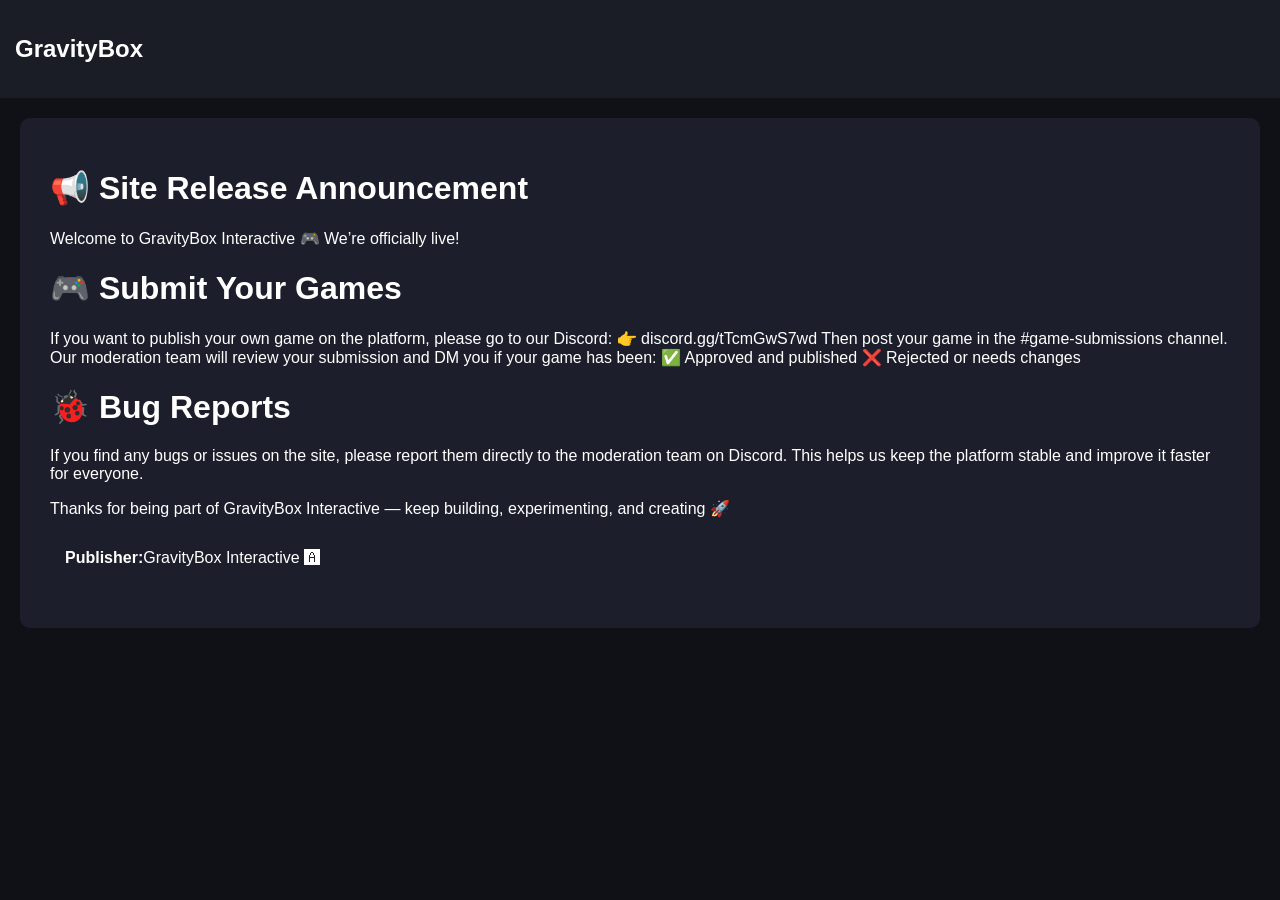
<file: Blog.html>
<!DOCTYPE html>
<html>
<head>
  <title>GravityBox - Blog</title>
  <link rel="stylesheet" href="styles.css">
</head>

<body>

<nav>
  <h1 onclick="goHome()">GravityBox</h1>
</nav>

<div class="page">

  <!-- BLOG -->
  <div class="hero">
    <h1>📢 Site Release Announcement</h1>
    <p>
      Welcome to GravityBox Interactive 🎮

      We’re officially live!
    </p>
    <h1>🎮 Submit Your Games</h1>
    <p>
      If you want to publish your own game on the platform, please go to our Discord:

      👉 discord.gg/tTcmGwS7wd

      Then post your game in the #game-submissions channel.

      Our moderation team will review your submission and DM you if your game has been:

      ✅ Approved and published
      ❌ Rejected or needs changes
    </p>
    <h1>🐞 Bug Reports</h1>
    <p>
      If you find any bugs or issues on the site, please report them directly to the moderation team on Discord.

      This helps us keep the platform stable and improve it faster for everyone.
    </p>
    <footer>
      Thanks for being part of GravityBox Interactive — keep building, experimenting, and creating 🚀
    </footer>
  <!-- BLOG INFO -->
  <div class="card">
    <p><b>Publisher:</b>GravityBox Interactive 🅰</p>
  </div>

</div>

<script>
function goHome() {
  window.location.href = "index.html";
}
</script>

</body>
</html>
</file>
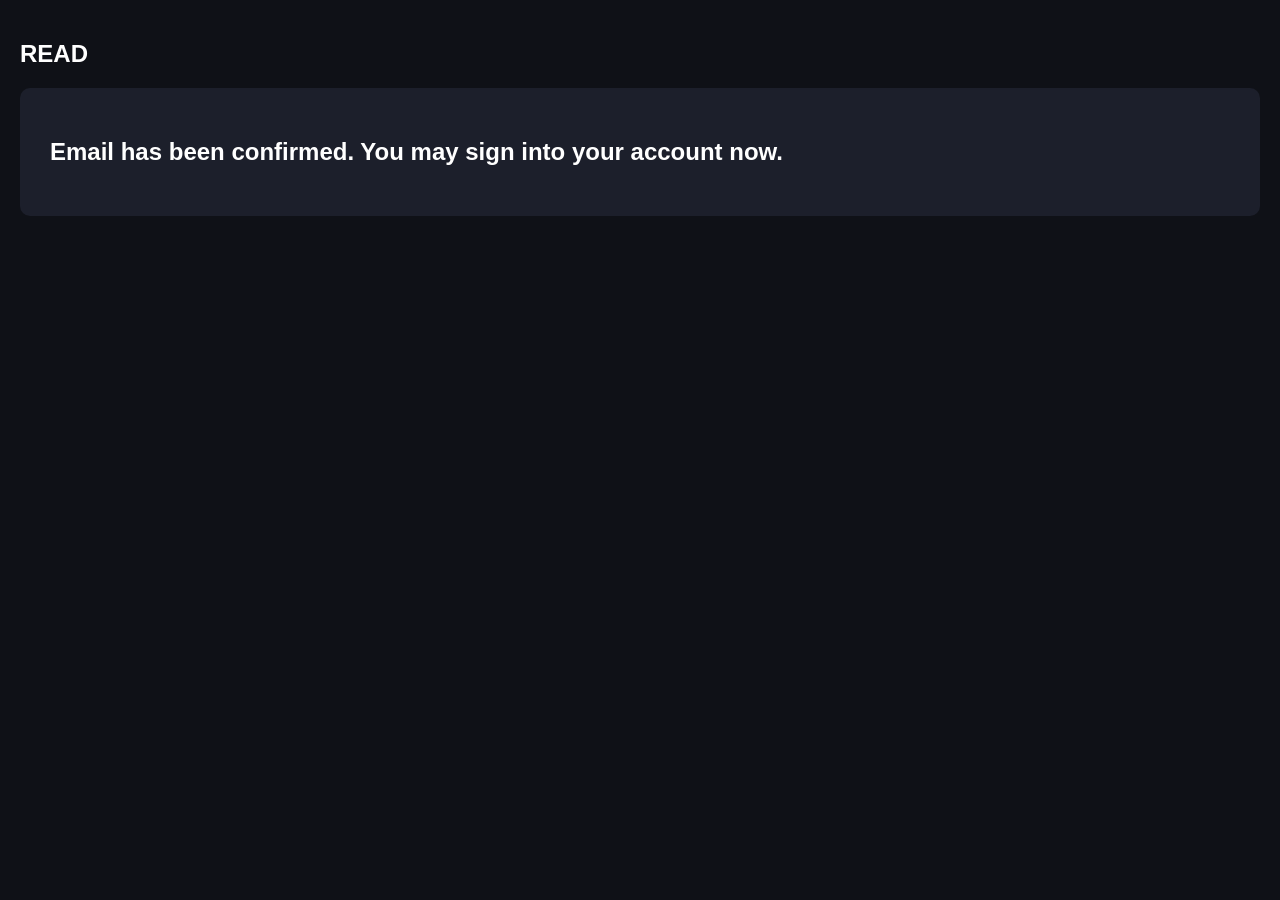
<file: EmailComfirmation.html>
<!DOCTYPE html>
<html>
<head>
  <title>GravityBox - Email Conformation</title>
  <link rel="stylesheet" href="styles.css">
</head>

<body>

<section id="home" class="page">
  <h2>READ</h2>
  <div class="hero">
    <h1>Email has been confirmed. You may sign into your account now.</h1>
  </div>
</section>

</body>
</html>
</file>
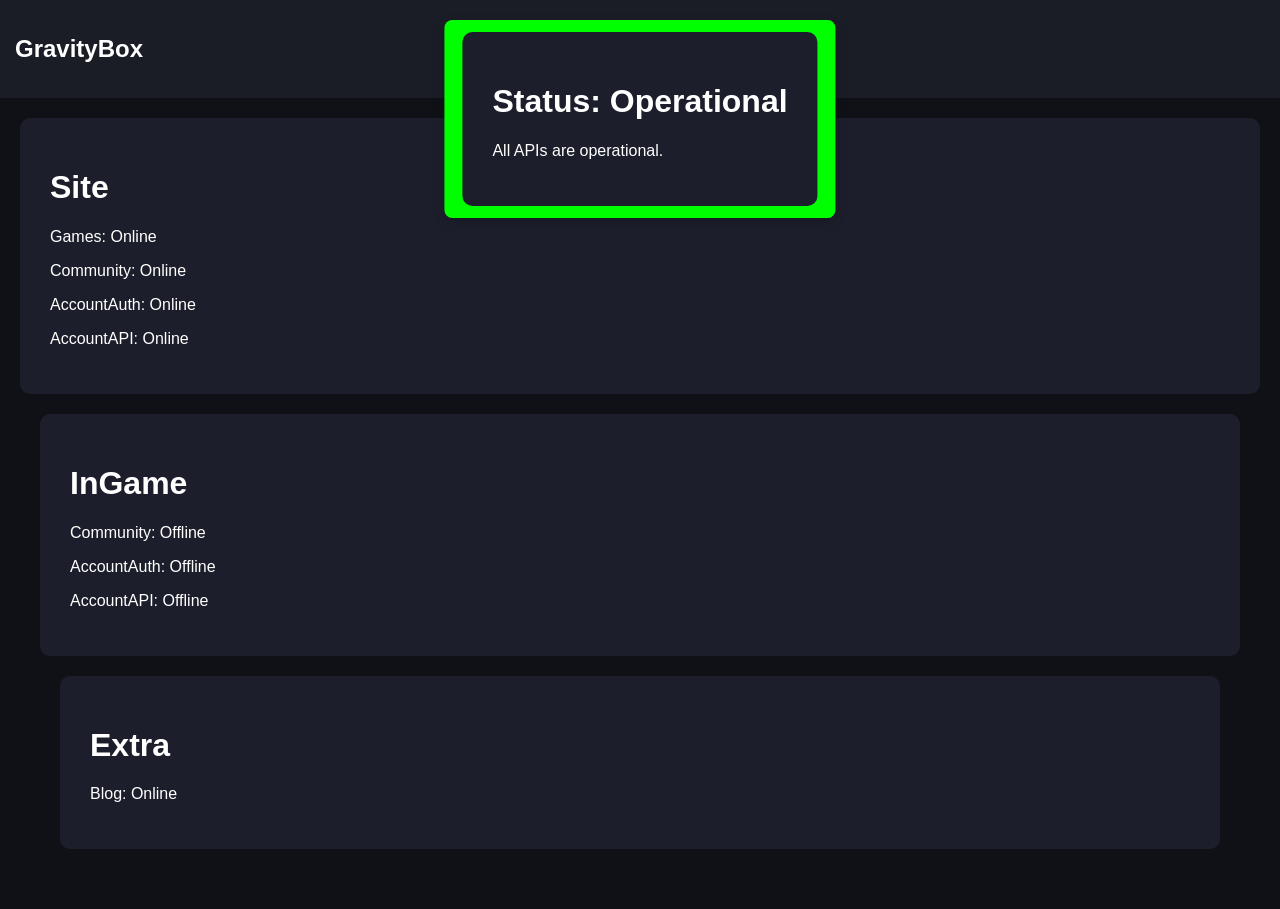
<file: status.html>
<!DOCTYPE html>
<html>
<head>
  <title>GravityBox - Status</title>
  <link rel="stylesheet" href="styles.css">
</head>

<body>

<nav>
  <h1 onclick="goHome()">GravityBox</h1>
</nav>


<div class="page">

  <!-- BLOG -->
  <div class="hero">
    <h1>Site</h1>
    <p>Games: Online </p>
    <p>Community: Online </p>
    <p>AccountAuth: Online </p>
    <p>AccountAPI: Online </p>
    
  
</div>

<div class="page">

  <!-- BLOG -->
  <div class="hero">
    <h1>InGame</h1>
    <p>Community: Offline </p>
    <p>AccountAuth: Offline </p>
    <p>AccountAPI: Offline </p>
    
  
</div>
    
<div class="page">

  <!-- BLOG -->
  <div class="hero">
    <h1>Extra</h1>
    <p>Blog: Online </p>
    
  
</div>

<div class="status">
 
  <div class="hero">
    <h1>Status: Operational</h1>
     <p>
      All APIs are operational.
    </p>
  
</div>

<script>
function goHome() {
  window.location.href = "index.html";
}
</script>

</body>
</html>
</file>
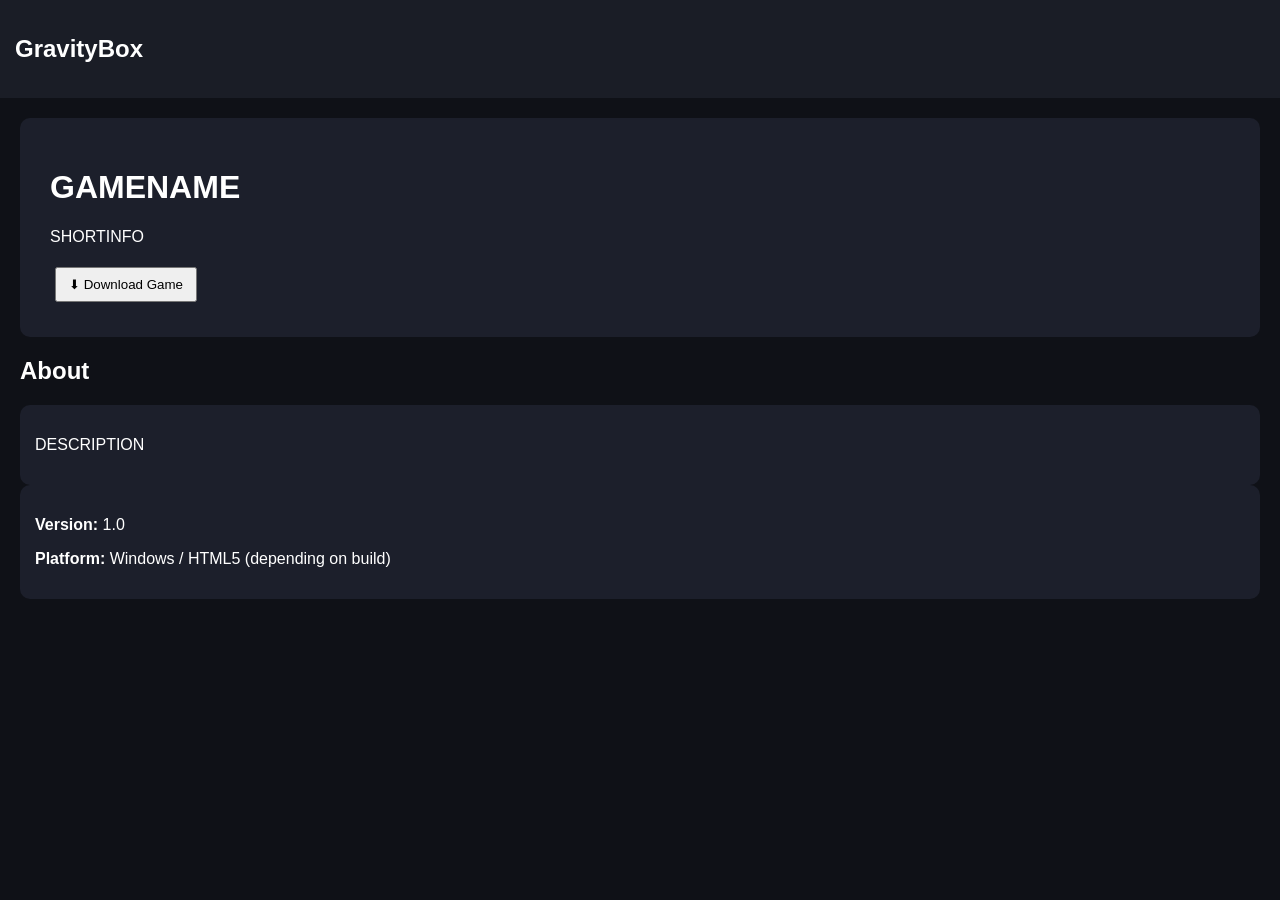
<file: games/GAMETEMPLATE.html>
<!DOCTYPE html>
<html>
<head>
  <title>GAMENAME</title>
  <link rel="stylesheet" href="https://offical-idiot.github.io/GravityBox-Interactive/styles.css">
</head>

<body>

<nav>
  <h1 onclick="goHome()">GravityBox</h1>
</nav>

<div class="page">

  <!-- HEADER -->
  <div class="hero">
    <h1>GAMENAME</h1>
    <p>SHORTINFO</p>

    <!-- DOWNLOAD BUTTON -->
    <a href="Build/GAMEFILE" download>
      <button>⬇ Download Game</button>
    </a>
  </div>

  <!-- INFO -->
  <h2>About</h2>
  <div class="card">
    <p>
      DESCRIPTION
    </p>
  </div>

  <!-- FILE INFO -->
  <div class="card">
    <p><b>Version:</b> 1.0</p>
    <p><b>Platform:</b> Windows / HTML5 (depending on build)</p>
  </div>

</div>

<script>
function goHome() {
  window.location.href = "https://offical-idiot.github.io/GravityBox-Interactive/index.html";
}
</script>

</body>
</html>
</file>
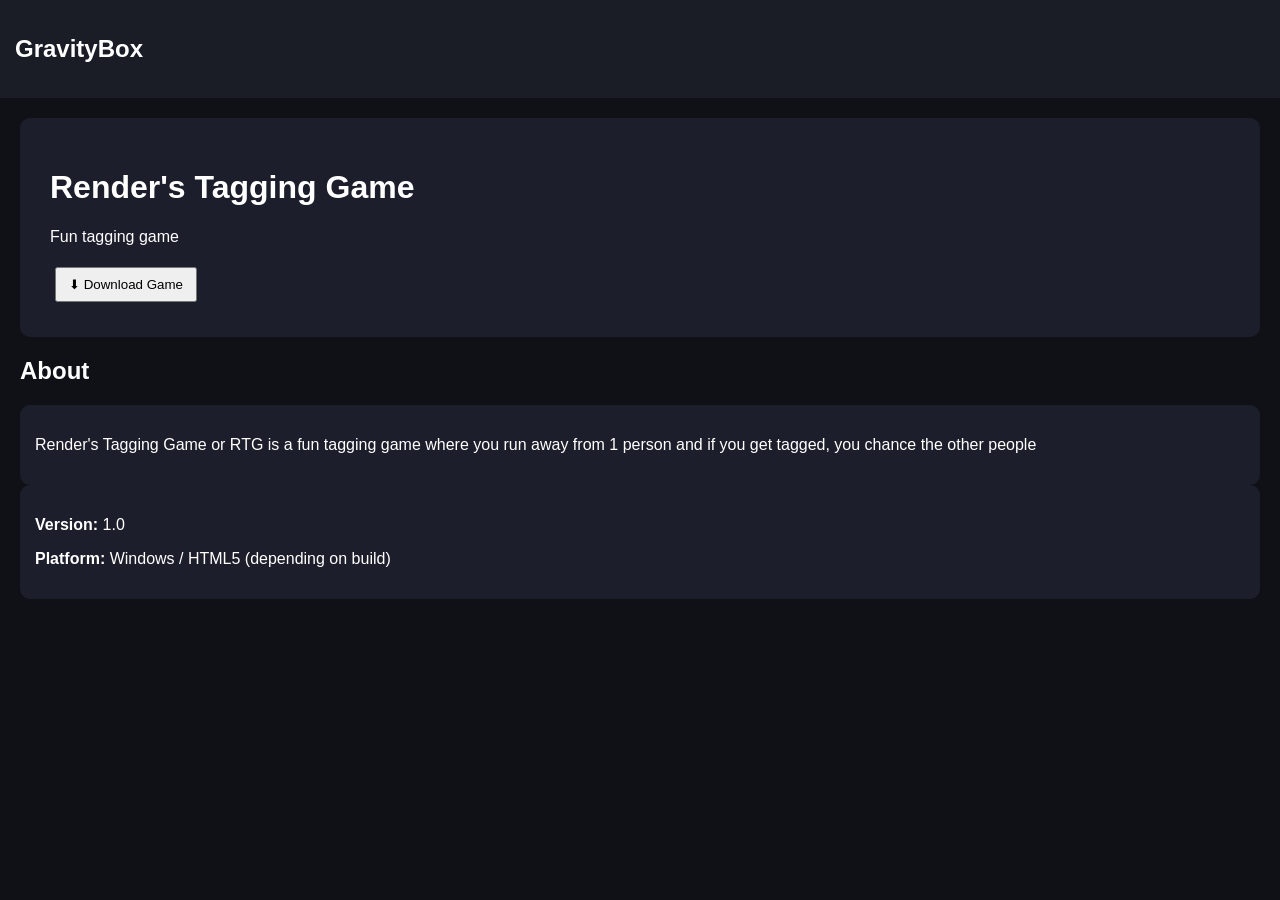
<file: games/Renders-Tagging-Game.html>
<!DOCTYPE html>
<html>
<head>
  <title>Render's Tagging Game</title>
  <link rel="stylesheet" href="https://offical-idiot.github.io/GravityBox-Interactive/styles.css">
</head>

<body>

<nav>
  <h1 onclick="goHome()">GravityBox</h1>
</nav>

<div class="page">

  <!-- HEADER -->
  <div class="hero">
    <h1>Render's Tagging Game</h1>
    <p>Fun tagging game</p>

    <!-- DOWNLOAD BUTTON -->
    <a href="Build/" download>
      <button>⬇ Download Game</button>
    </a>
  </div>

  <!-- INFO -->
  <h2>About</h2>
  <div class="card">
    <p>
      Render's Tagging Game or RTG is a fun tagging game where you run away from 1 person and if you get tagged, you chance the other people
    </p>
  </div>

  <!-- FILE INFO -->
  <div class="card">
    <p><b>Version:</b> 1.0</p>
    <p><b>Platform:</b> Windows / HTML5 (depending on build)</p>
  </div>

</div>

<script>
function goHome() {
  window.location.href = "https://offical-idiot.github.io/GravityBox-Interactive/index.html";
}
</script>
</body>
</html>
</file>
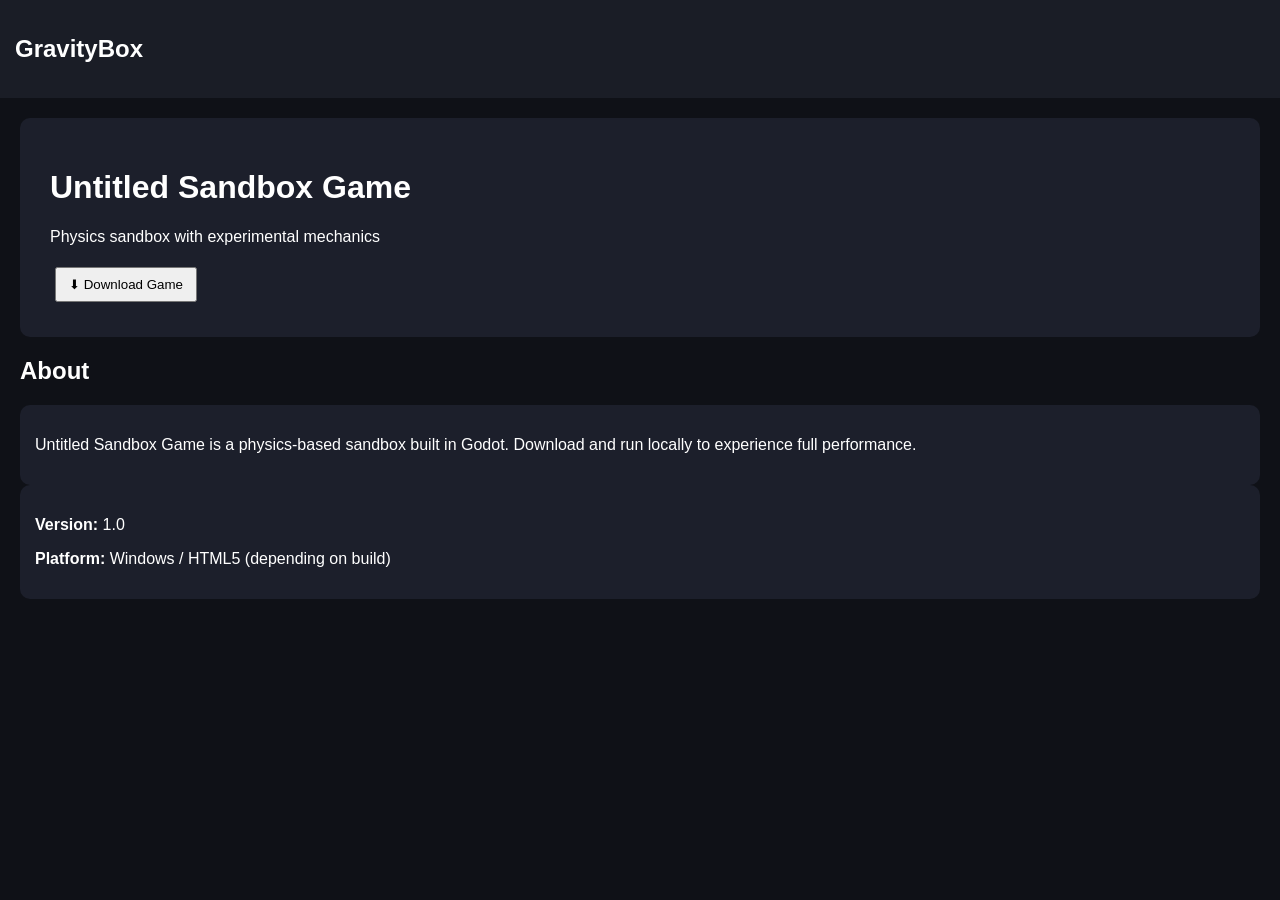
<file: games/Untitled-Sandbox.html>
<!DOCTYPE html>
<html>
<head>
  <title>Untitled Sandbox Game</title>
  <link rel="stylesheet" href="https://offical-idiot.github.io/GravityBox-Interactive/styles.css">
</head>

<body>

<nav>
  <h1 onclick="goHome()">GravityBox</h1>
</nav>

<div class="page">

  <!-- HEADER -->
  <div class="hero">
    <h1>Untitled Sandbox Game</h1>
    <p>Physics sandbox with experimental mechanics</p>

    <!-- DOWNLOAD BUTTON -->
    <a href="Build/USG.Testing.Version.Alpha.12h328eg32v83vg3f.zip" download>
      <button>⬇ Download Game</button>
    </a>
  </div>

  <!-- INFO -->
  <h2>About</h2>
  <div class="card">
    <p>
      Untitled Sandbox Game is a physics-based sandbox built in Godot.
      Download and run locally to experience full performance.
    </p>
  </div>

  <!-- FILE INFO -->
  <div class="card">
    <p><b>Version:</b> 1.0</p>
    <p><b>Platform:</b> Windows / HTML5 (depending on build)</p>
  </div>

</div>

<script>
function goHome() {
  window.location.href = "https://offical-idiot.github.io/GravityBox-Interactive/index.html";
}
</script>
</body>
</html>
</file>
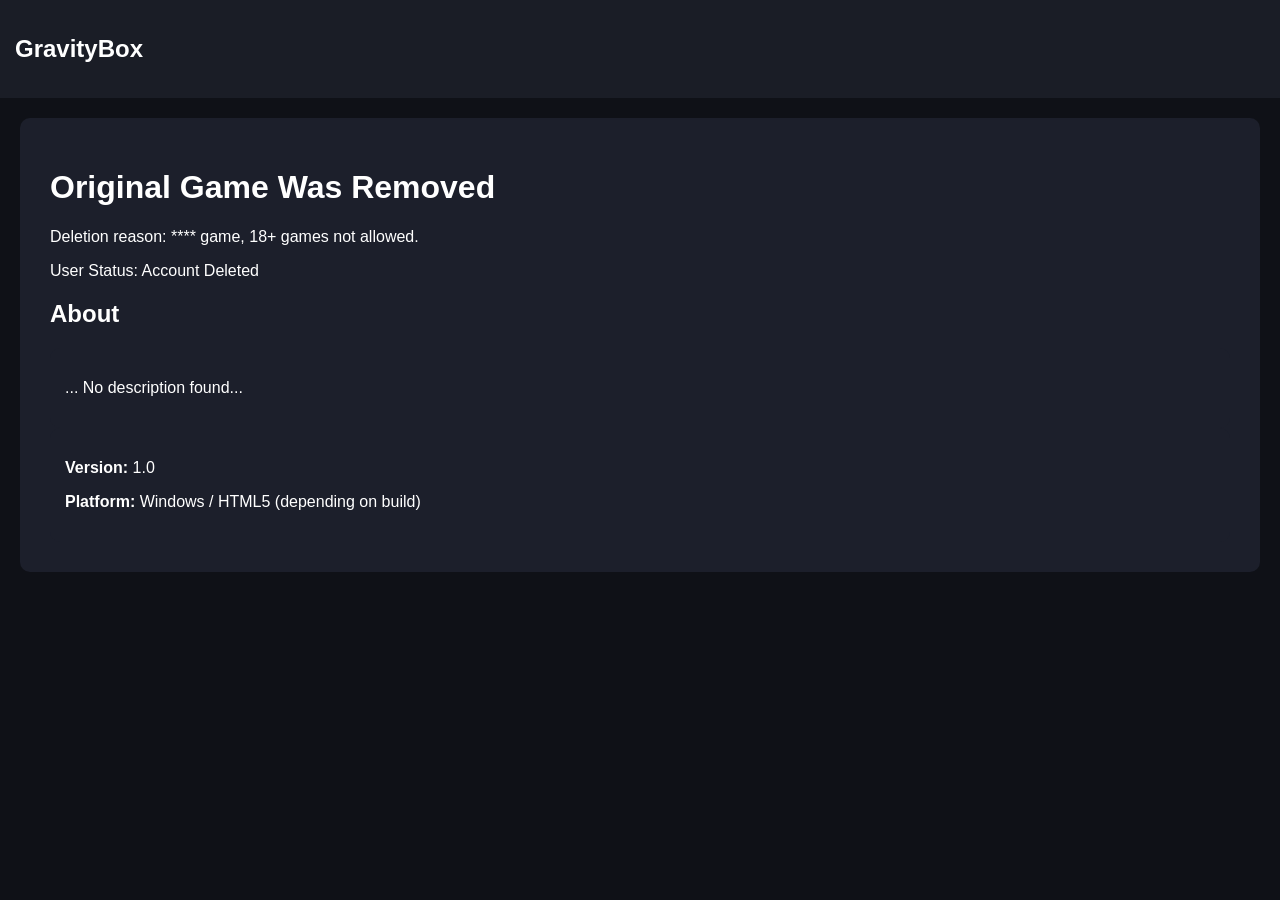
<file: games/Deleted-Games/Reason1.html>
<!DOCTYPE html>
<html>
<head>
  <title>Deleted game</title>
  <link rel="stylesheet" href="../../styles.css">
</head>

<body>

<nav>
  <h1 onclick="goHome()">GravityBox</h1>
</nav>

<div class="page">

  <!-- HEADER -->
  <div class="hero">
    <h1>Original Game Was Removed</h1>
    <p>Deletion reason: **** game, 18+ games not allowed.</p>
    <p>User Status: Account Deleted</p>

  <!-- INFO -->
  <h2>About</h2>
  <div class="card">
    <p>
      ... No description found...
    </p>
  </div>

  <!-- FILE INFO -->
  <div class="card">
    <p><b>Version:</b> 1.0</p>
    <p><b>Platform:</b> Windows / HTML5 (depending on build)</p>
  </div>

</div>

<script>
function goHome() {
  window.location.href = "../../index.html";
}
</script>

</body>
</html>
</file>
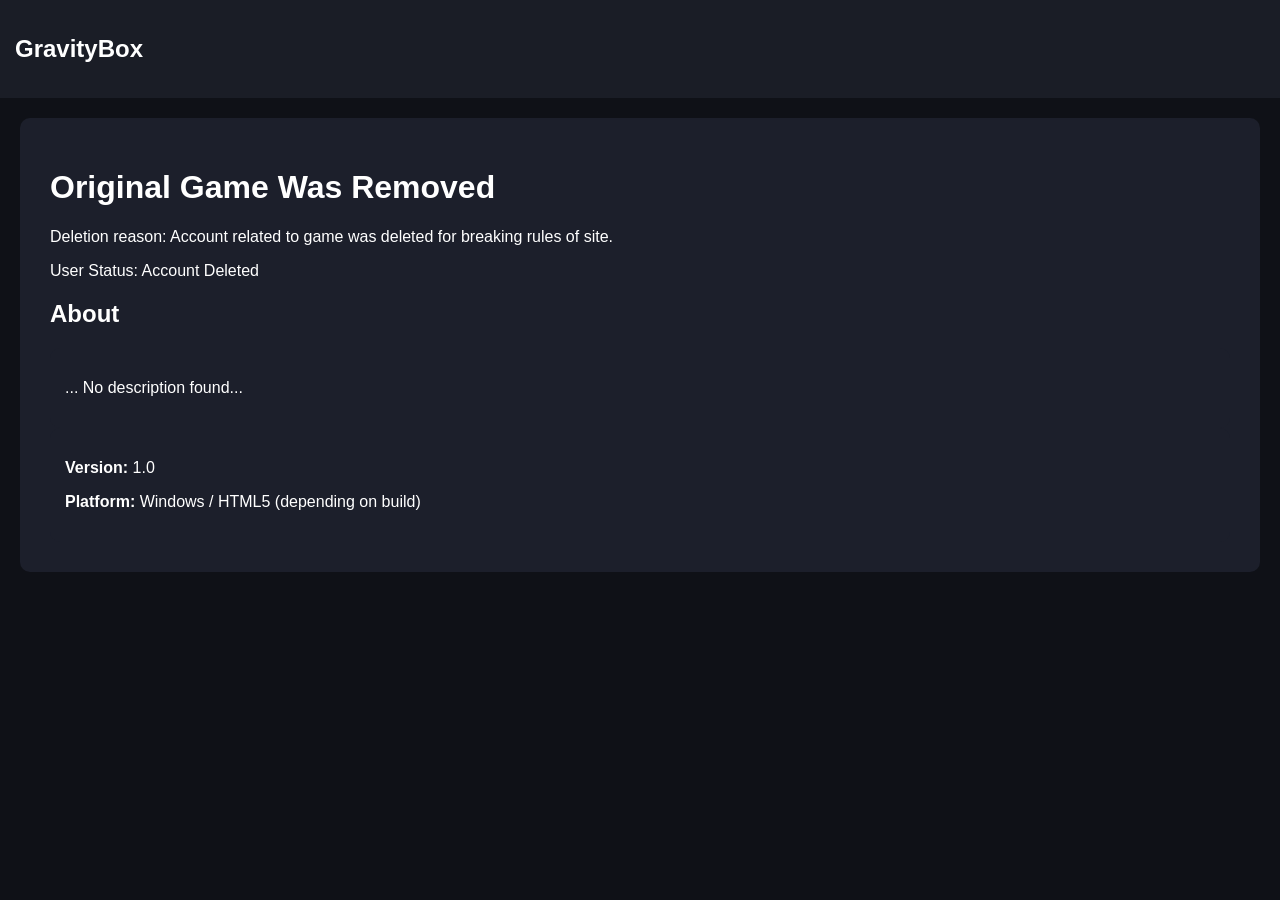
<file: games/Deleted-Games/Reason2.html>
<!DOCTYPE html>
<html>
<head>
  <title>Deleted game</title>
  <link rel="stylesheet" href="../../styles.css">
</head>

<body>

<nav>
  <h1 onclick="goHome()">GravityBox</h1>
</nav>

<div class="page">

  <!-- HEADER -->
  <div class="hero">
    <h1>Original Game Was Removed</h1>
    <p>Deletion reason: Account related to game was deleted for breaking rules of site.</p>
    <p>User Status: Account Deleted</p>

  <!-- INFO -->
  <h2>About</h2>
  <div class="card">
    <p>
      ... No description found...
    </p>
  </div>

  <!-- FILE INFO -->
  <div class="card">
    <p><b>Version:</b> 1.0</p>
    <p><b>Platform:</b> Windows / HTML5 (depending on build)</p>
  </div>

</div>

<script>
function goHome() {
  window.location.href = "../../index.html";
}
</script>

</body>
</html>
</file>
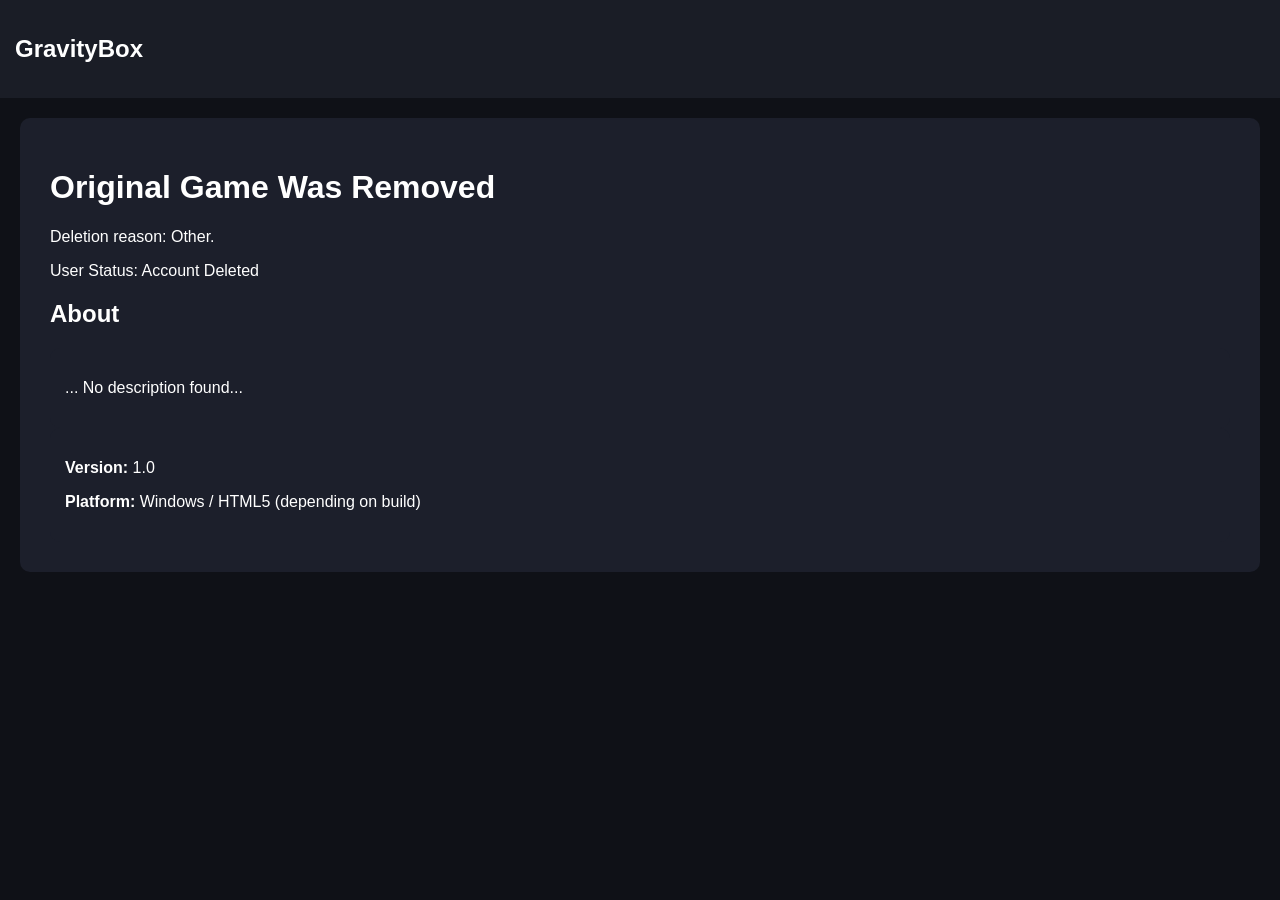
<file: games/Deleted-Games/Reason3.html>
<!DOCTYPE html>
<html>
<head>
  <title>Deleted game</title>
  <link rel="stylesheet" href="../../styles.css">
</head>

<body>

<nav>
  <h1 onclick="goHome()">GravityBox</h1>
</nav>

<div class="page">

  <!-- HEADER -->
  <div class="hero">
    <h1>Original Game Was Removed</h1>
    <p>Deletion reason: Other.</p>
    <p>User Status: Account Deleted</p>

  <!-- INFO -->
  <h2>About</h2>
  <div class="card">
    <p>
      ... No description found...
    </p>
  </div>

  <!-- FILE INFO -->
  <div class="card">
    <p><b>Version:</b> 1.0</p>
    <p><b>Platform:</b> Windows / HTML5 (depending on build)</p>
  </div>

</div>

<script>
function goHome() {
  window.location.href = "../../index.html";
}
</script>

</body>
</html>
</file>
<file: styles.css>
body {
  margin: 0;
  font-family: Arial;
  background: #0f1117;
  color: white;
}

nav {
  display: flex;
  justify-content: space-between;
  background: #1a1d26;
  padding: 15px;
}

button {
  margin: 5px;
  padding: 8px 12px;
  cursor: pointer;
}

.toast {
  position: fixed;
  top: 20px;
  left: 50%;
  transform: translateX(-50%);
  z-index: 9999;
  padding: 12px 18px;
  border-radius: 8px;
  background: #b42318;
  color: white;
  box-shadow: 0 4px 12px rgb(0 0 0 / 20%);
  font: inherit;
}

.status {
  position: fixed;
  top: 20px;
  left: 50%;
  transform: translateX(-50%);
  z-index: 9999;
  padding: 12px 18px;
  border-radius: 8px;
  background: #00ff00;
  color: white;
  box-shadow: 0 4px 12px rgb(0 0 0 / 20%);
  font: inherit;
}

.page {
  padding: 20px;
}

.hidden {
  display: none;
}

.hero {
  background: #1c1f2b;
  padding: 30px;
  border-radius: 10px;
}

.grid {
  display: grid;
  grid-template-columns: repeat(auto-fill, minmax(220px, 1fr));
  gap: 10px;
}

.card {
  background: #1c1f2b;
  padding: 15px;
  border-radius: 10px;
}
</file>
